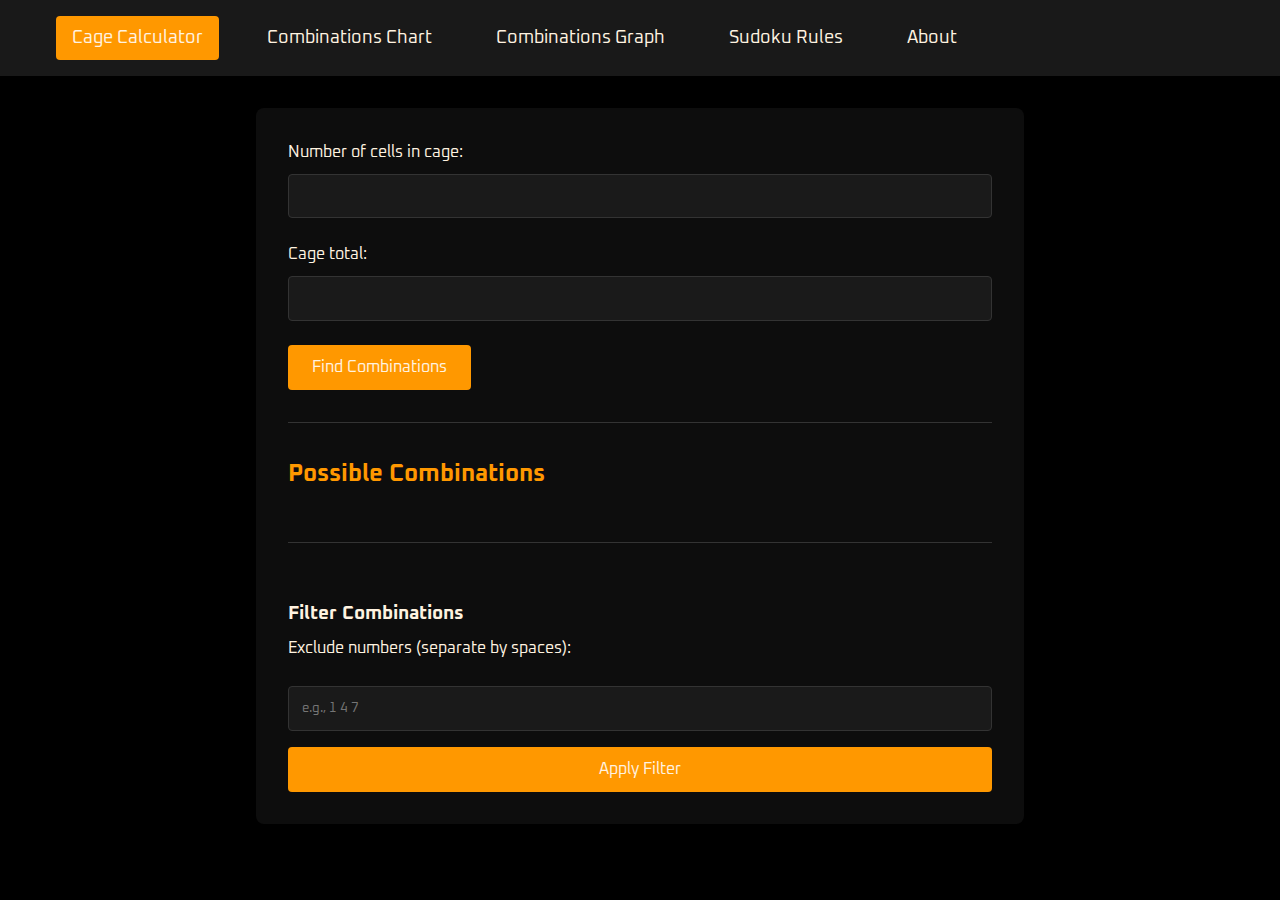
<file: index.html>
<!DOCTYPE html>
<html lang="en">
<head>
    <meta charset="UTF-8">
    <meta name="viewport" content="width=device-width, initial-scale=1.0">
    <title>Killer Sudoku Helper</title>
    <link rel="preconnect" href="https://fonts.googleapis.com">
    <link rel="preconnect" href="https://fonts.gstatic.com" crossorigin>
    <link href="https://fonts.googleapis.com/css2?family=Oxanium:wght@200..800&display=swap" rel="stylesheet">
    <link rel="stylesheet" href="styles.css">
</head>
<body>
<nav class="top-menu">
    <div class="nav-content">
        <a href="index.html" class="active">Cage Calculator</a>
        <a href="combinations-chart.html">Combinations Chart</a>
        <a href="combinations-graphs.html">Combinations Graph</a>
        <a href="rules.html">Sudoku Rules</a>
        <a href="about.html">About</a>
    </div>
</nav>

    <main>        
        <div class="calculator-container">
            <div class="calculator-form">
                <form id="cageForm">
                    <div class="form-group">
                        <label for="cellCount">Number of cells in cage:</label>
                        <input type="number" id="cellCount" name="cellCount" min="1" max="9" required>
                    </div>
                    
                    <div class="form-group">
                        <label for="cageTotal">Cage total:</label>
                        <input type="number" id="cageTotal" name="cageTotal" min="1" max="45" required>
                    </div>

                    <button type="submit">Find Combinations</button>
                </form>
            </div>

            <div id="results" class="results">
                <h2>Possible Combinations</h2>
                <div id="combinations-list" class="combinations-list">
                    <!-- Results will be displayed here -->
                </div>
            </div>

            <div class="filter-section">
                <h3>Filter Combinations</h3>
                <div class="number-filter">
                    <label for="excludeNumbers">Exclude numbers (separate by spaces):</label>
                    <input type="text" id="excludeNumbers" placeholder="e.g., 1 4 7">
                    <button id="applyFilter">Apply Filter</button>
                </div>
            </div>
        </div>
    </main>

    <script src="script.js"></script>
</body>
</html>
</file>
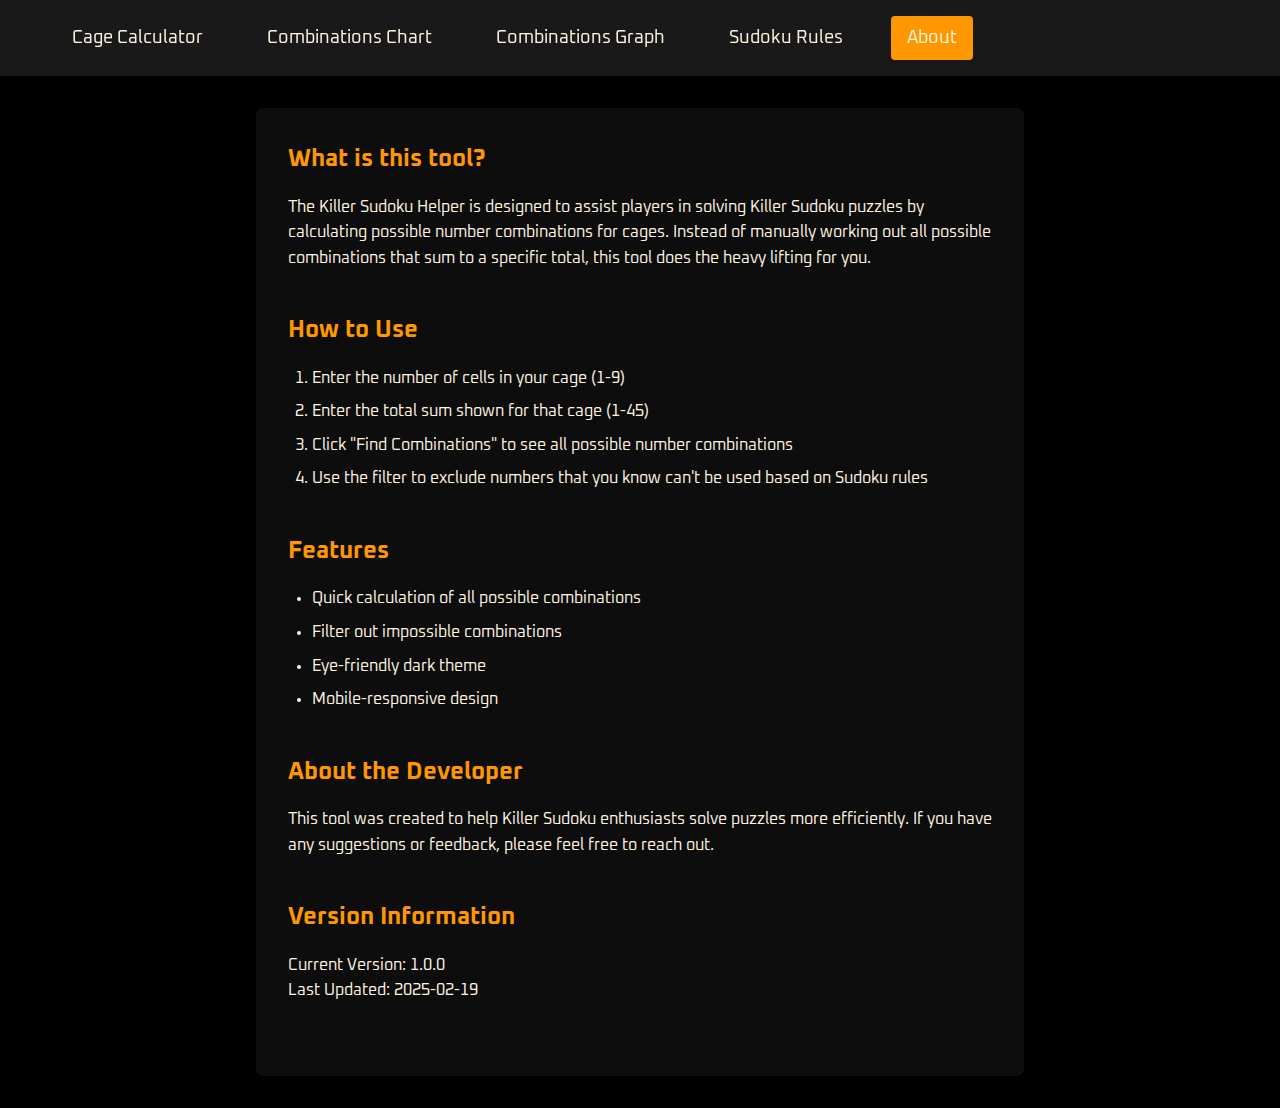
<file: about.html>
<!DOCTYPE html>
<html lang="en">
<head>
    <meta charset="UTF-8">
    <meta name="viewport" content="width=device-width, initial-scale=1.0">
    <title>About - Killer Sudoku Helper</title>
    <link rel="preconnect" href="https://fonts.googleapis.com">
    <link rel="preconnect" href="https://fonts.gstatic.com" crossorigin>
    <link href="https://fonts.googleapis.com/css2?family=Oxanium:wght@200..800&display=swap" rel="stylesheet">
    <link rel="stylesheet" href="styles.css">
</head>
<body>
<nav class="top-menu">
    <div class="nav-content">
        <a href="index.html">Cage Calculator</a>
        <a href="combinations-chart.html">Combinations Chart</a>
        <a href="combinations-graphs.html">Combinations Graph</a>
        <a href="rules.html">Sudoku Rules</a>
        <a href="about.html" class="active">About</a>
    </div>
</nav>

    <main>        
        <div class="content-container">
            <section class="about-section">
                <h2>What is this tool?</h2>
                <p>The Killer Sudoku Helper is designed to assist players in solving Killer Sudoku puzzles by calculating possible number combinations for cages. Instead of manually working out all possible combinations that sum to a specific total, this tool does the heavy lifting for you.</p>
            </section>

            <section class="about-section">
                <h2>How to Use</h2>
                <ol>
                    <li>Enter the number of cells in your cage (1-9)</li>
                    <li>Enter the total sum shown for that cage (1-45)</li>
                    <li>Click "Find Combinations" to see all possible number combinations</li>
                    <li>Use the filter to exclude numbers that you know can't be used based on Sudoku rules</li>
                </ol>
            </section>

            <section class="about-section">
                <h2>Features</h2>
                <ul>
                    <li>Quick calculation of all possible combinations</li>
                    <li>Filter out impossible combinations</li>
                    <li>Eye-friendly dark theme</li>
                    <li>Mobile-responsive design</li>
                </ul>
            </section>

            <section class="about-section">
                <h2>About the Developer</h2>
                <p>This tool was created to help Killer Sudoku enthusiasts solve puzzles more efficiently. If you have any suggestions or feedback, please feel free to reach out.</p>
            </section>

            <section class="about-section">
                <h2>Version Information</h2>
                <p>Current Version: 1.0.0</p>
                <p>Last Updated: 2025-02-19</p>
            </section>
        </div>
    </main>
</body>
</html>
</file>
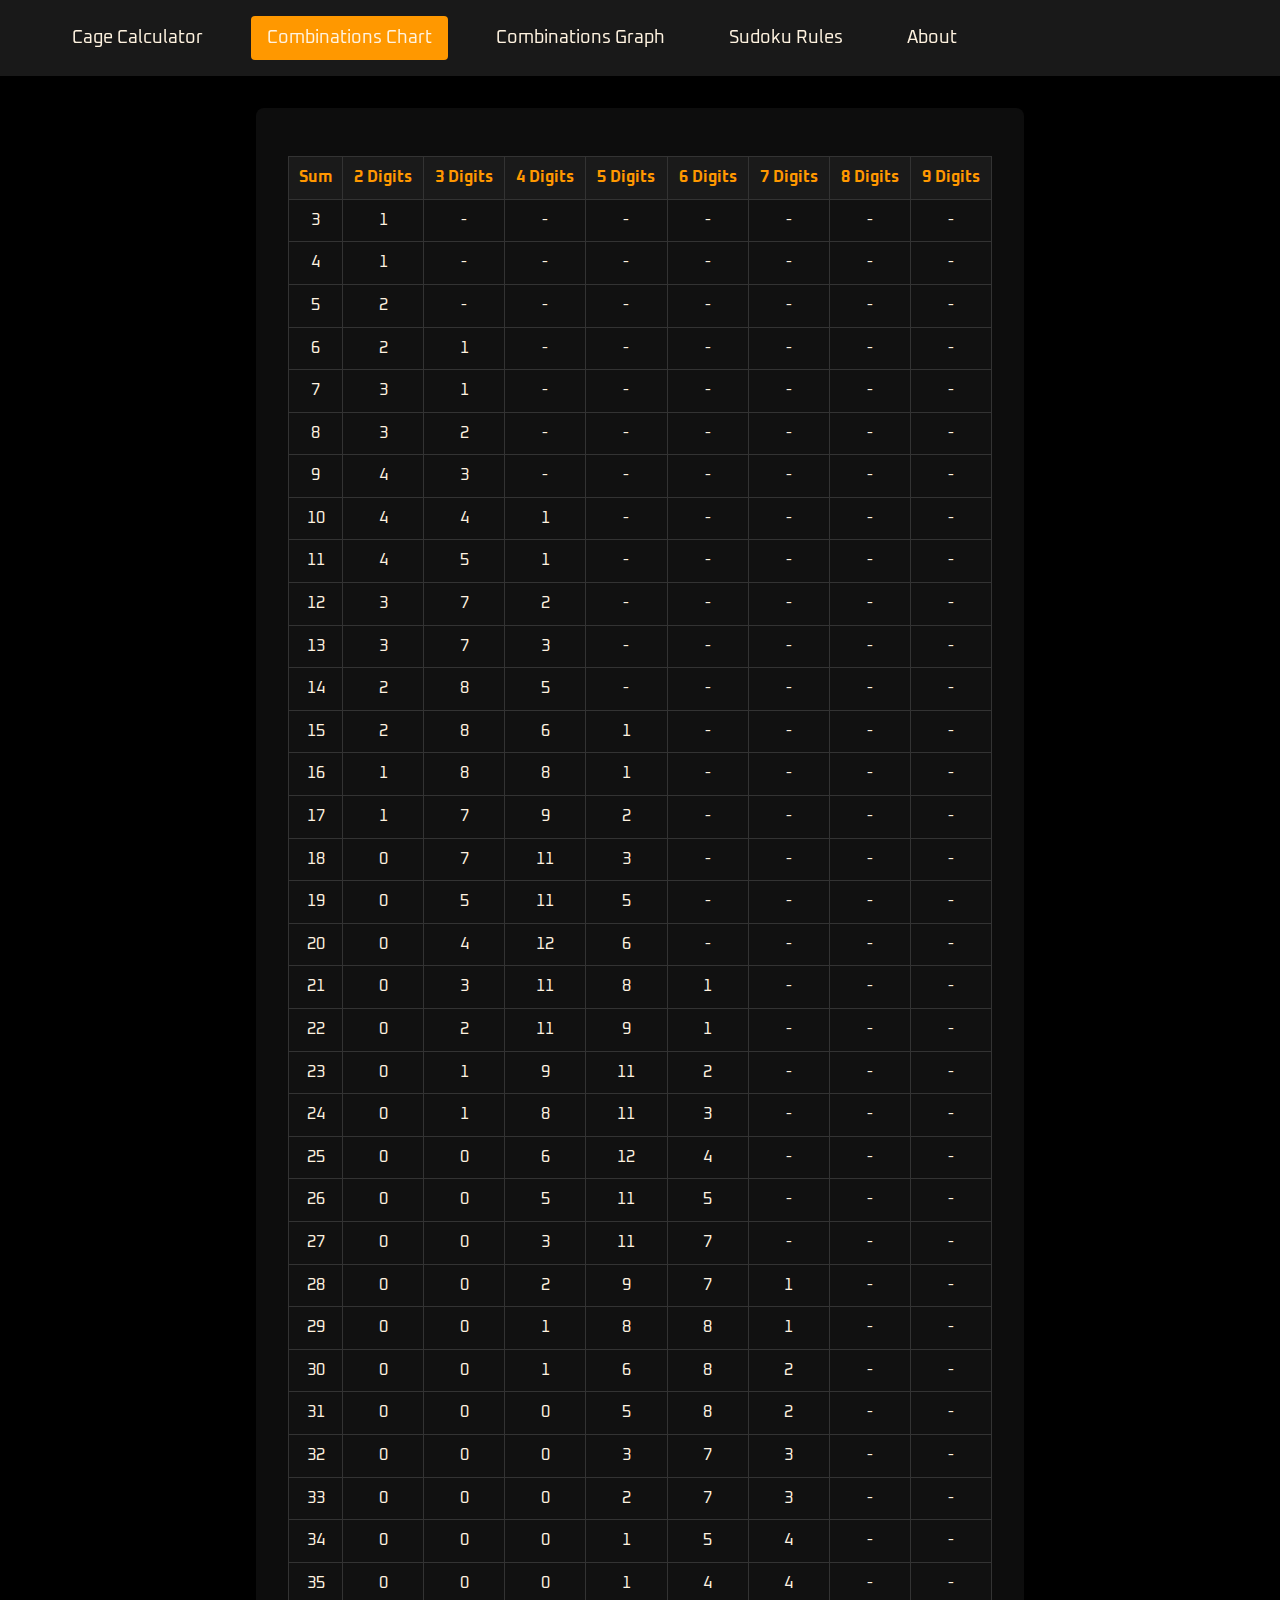
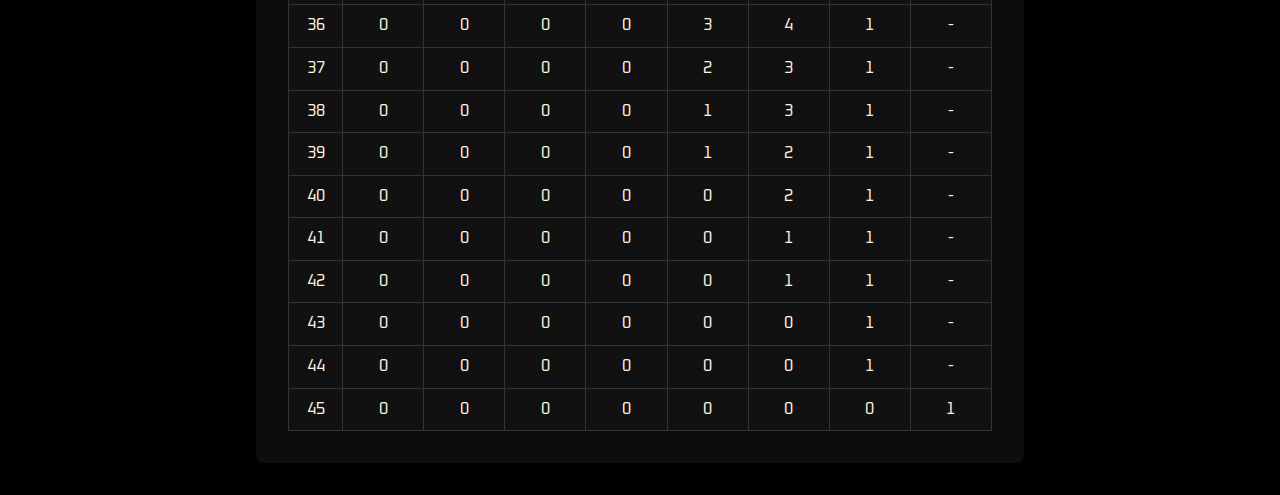
<file: combinations-chart.html>
<!DOCTYPE html>
<html lang="en">
<head>
    <meta charset="UTF-8">
    <meta name="viewport" content="width=device-width, initial-scale=1.0">
    <title>Combinations Chart - Killer Sudoku Helper</title>
    <link rel="preconnect" href="https://fonts.googleapis.com">
    <link rel="preconnect" href="https://fonts.gstatic.com" crossorigin>
    <link href="https://fonts.googleapis.com/css2?family=Oxanium:wght@200..800&display=swap" rel="stylesheet">
    <link rel="stylesheet" href="styles.css">
    <link rel="stylesheet" href="modal.css">
</head>
<body>
<nav class="top-menu">
    <div class="nav-content">
        <a href="index.html">Cage Calculator</a>
        <a href="combinations-chart.html" class="active">Combinations Chart</a>
        <a href="combinations-graphs.html">Combinations Graph</a>
        <a href="rules.html">Sudoku Rules</a>
        <a href="about.html">About</a>
    </div>
</nav>

    <main>        
        <div class="content-container">
            <div class="chart-container">
                <table id="combinationsTable" class="combinations-table">
                    <thead>
                        <tr>
                            <th>Sum</th>
                            <th>2 Digits</th>
                            <th>3 Digits</th>
                            <th>4 Digits</th>
                            <th>5 Digits</th>
                            <th>6 Digits</th>
                            <th>7 Digits</th>
                            <th>8 Digits</th>
                            <th>9 Digits</th>
                        </tr>
                    </thead>
                    <tbody>
                        <!-- Will be filled by JavaScript -->
                    </tbody>
                </table>
            </div>
        </div>
    </main>

    <!-- Modal -->
    <div id="combinationModal" class="modal">
        <div class="modal-content">
            <span class="close-button">&times;</span>
            <h2 id="modalTitle">Combinations</h2>
            <div id="modalContent" class="modal-combinations">
                <!-- Will be filled by JavaScript -->
            </div>
        </div>
    </div>

    <script src="combinations-chart.js"></script>
</body>
</html>
</file>
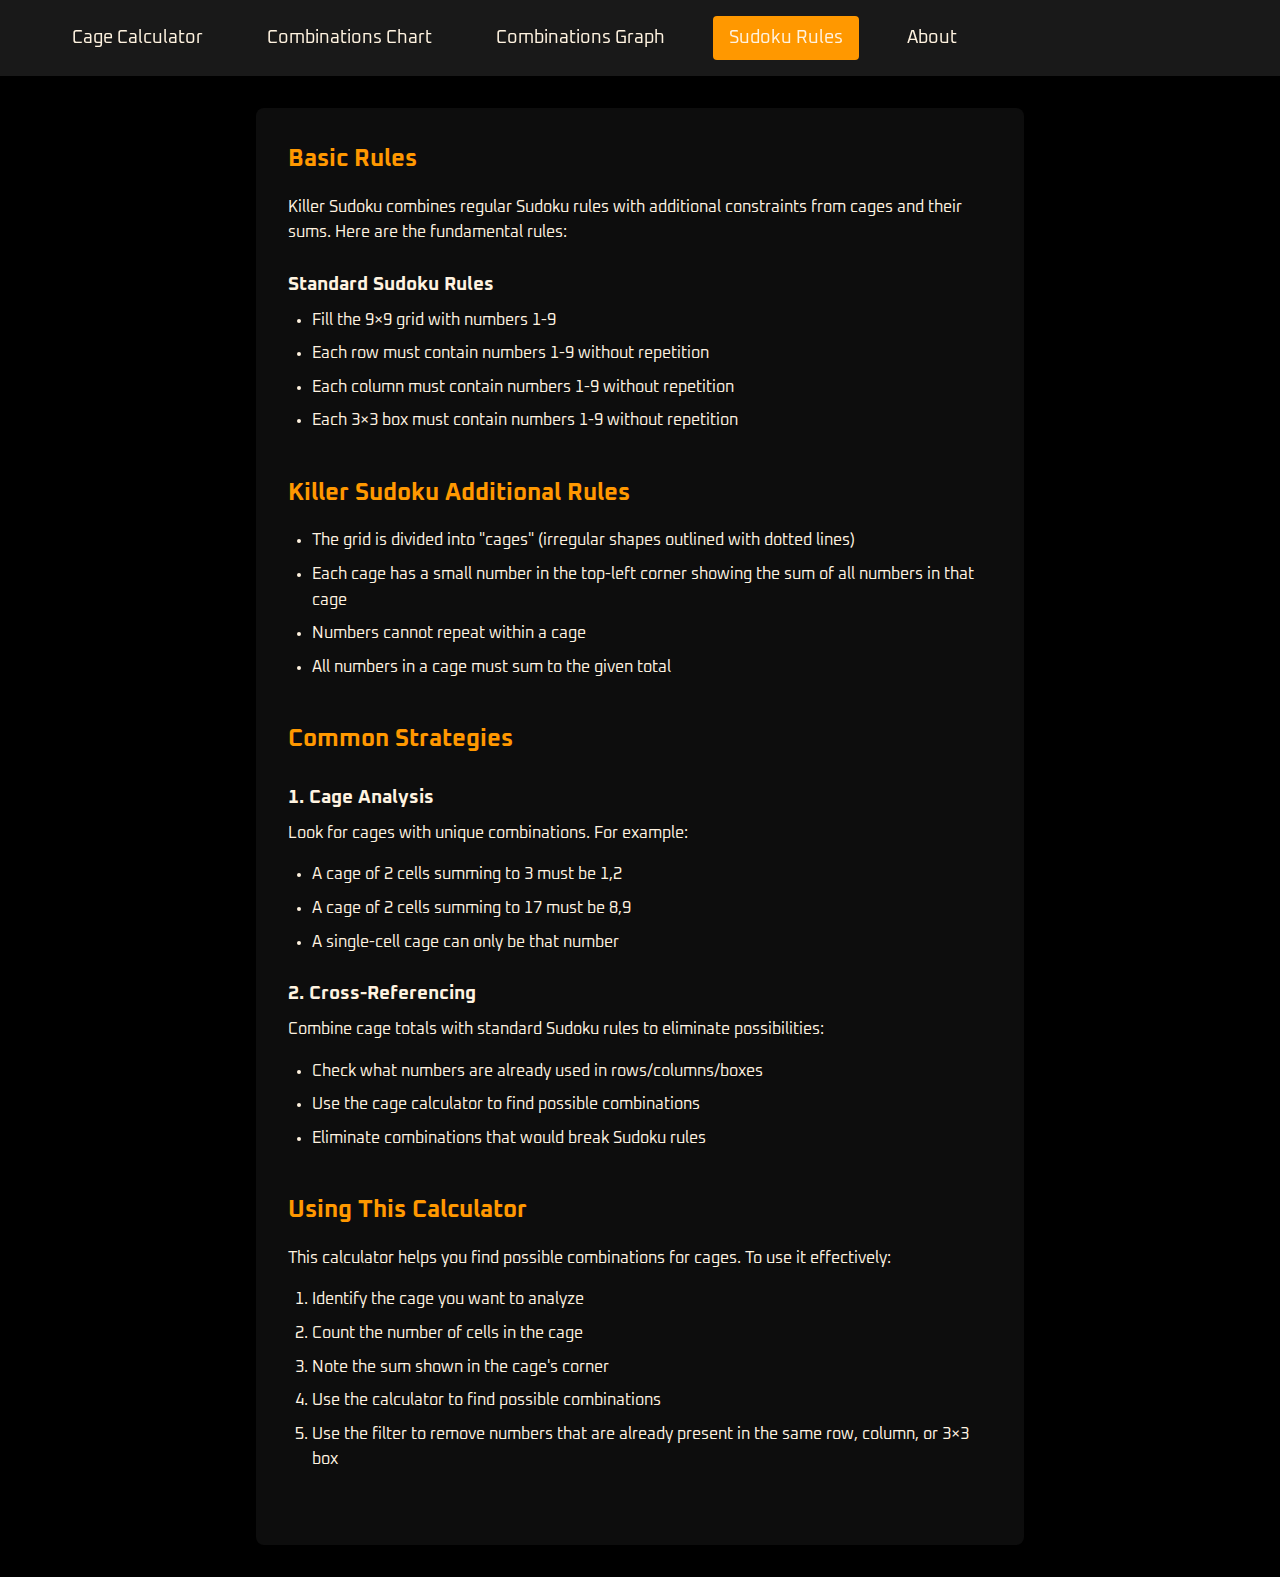
<file: rules.html>
<!DOCTYPE html>
<html lang="en">
<head>
    <meta charset="UTF-8">
    <meta name="viewport" content="width=device-width, initial-scale=1.0">
    <title>Rules - Killer Sudoku Helper</title>
    <link rel="preconnect" href="https://fonts.googleapis.com">
    <link rel="preconnect" href="https://fonts.gstatic.com" crossorigin>
    <link href="https://fonts.googleapis.com/css2?family=Oxanium:wght@200..800&display=swap" rel="stylesheet">
    <link rel="stylesheet" href="styles.css">
</head>
<body>
<nav class="top-menu">
    <div class="nav-content">
        <a href="index.html">Cage Calculator</a>
        <a href="combinations-chart.html">Combinations Chart</a>
        <a href="combinations-graphs.html">Combinations Graph</a>
        <a href="rules.html" class="active">Sudoku Rules</a>
        <a href="about.html">About</a>
    </div>
</nav>

    <main>       
        <div class="content-container">
            <section class="rules-section">
                <h2>Basic Rules</h2>
                <p>Killer Sudoku combines regular Sudoku rules with additional constraints from cages and their sums. Here are the fundamental rules:</p>
                
                <h3>Standard Sudoku Rules</h3>
                <ul>
                    <li>Fill the 9×9 grid with numbers 1-9</li>
                    <li>Each row must contain numbers 1-9 without repetition</li>
                    <li>Each column must contain numbers 1-9 without repetition</li>
                    <li>Each 3×3 box must contain numbers 1-9 without repetition</li>
                </ul>
            </section>

            <section class="rules-section">
                <h2>Killer Sudoku Additional Rules</h2>
                <ul>
                    <li>The grid is divided into "cages" (irregular shapes outlined with dotted lines)</li>
                    <li>Each cage has a small number in the top-left corner showing the sum of all numbers in that cage</li>
                    <li>Numbers cannot repeat within a cage</li>
                    <li>All numbers in a cage must sum to the given total</li>
                </ul>
            </section>

            <section class="rules-section">
                <h2>Common Strategies</h2>
                <h3>1. Cage Analysis</h3>
                <p>Look for cages with unique combinations. For example:</p>
                <ul>
                    <li>A cage of 2 cells summing to 3 must be 1,2</li>
                    <li>A cage of 2 cells summing to 17 must be 8,9</li>
                    <li>A single-cell cage can only be that number</li>
                </ul>

                <h3>2. Cross-Referencing</h3>
                <p>Combine cage totals with standard Sudoku rules to eliminate possibilities:</p>
                <ul>
                    <li>Check what numbers are already used in rows/columns/boxes</li>
                    <li>Use the cage calculator to find possible combinations</li>
                    <li>Eliminate combinations that would break Sudoku rules</li>
                </ul>
            </section>

            <section class="rules-section">
                <h2>Using This Calculator</h2>
                <p>This calculator helps you find possible combinations for cages. To use it effectively:</p>
                <ol>
                    <li>Identify the cage you want to analyze</li>
                    <li>Count the number of cells in the cage</li>
                    <li>Note the sum shown in the cage's corner</li>
                    <li>Use the calculator to find possible combinations</li>
                    <li>Use the filter to remove numbers that are already present in the same row, column, or 3×3 box</li>
                </ol>
            </section>
        </div>
    </main>
</body>
</html>
</file>
<file: styles.css>
:root {
    --background-color: #000000;
    --text-color: #fff3e0;
    --accent-color: #ff9800;
    --input-background: #1a1a1a;
    --hover-color: #ff5722;
    --border-color: #333333;
}

* {
    margin: 0;
    padding: 0;
    box-sizing: border-box;
}

body {
    background-color: var(--background-color);
    color: var(--text-color);
    font-family: 'Oxanium', cursive;
    line-height: 1.6;
    min-height: 100vh;
}

.top-menu {
    background-color: rgba(26, 26, 26, 0.95);
    padding: 1rem 0;
    position: sticky;
    top: 0;
    z-index: 1000;
    box-shadow: 0 2px 8px rgba(0, 0, 0, 0.3);
}

.nav-content {
    max-width: 1200px;
    margin: 0 auto;
    padding: 0 1rem;
    display: flex;
    gap: 2rem;
}

.top-menu a {
    color: var(--text-color);
    text-decoration: none;
    font-size: 1.1rem;
    padding: 0.5rem 1rem;
    border-radius: 4px;
    transition: all 0.3s ease;
}

.top-menu a:hover,
.top-menu a.active {
    background-color: var(--accent-color);
}

main {
    max-width: 800px;
    margin: 2rem auto;
    padding: 0 1rem;
}

h1 {
    text-align: center;
    margin-bottom: 2rem;
    color: var(--accent-color);
}

.calculator-container {
    background-color: rgba(26, 26, 26, 0.5);
    border-radius: 8px;
    padding: 2rem;
    box-shadow: 0 4px 6px rgba(0, 0, 0, 0.1);
}

.form-group {
    margin-bottom: 1.5rem;
}

label {
    display: block;
    margin-bottom: 0.5rem;
}

input[type="number"],
input[type="text"] {
    width: 100%;
    padding: 0.8rem;
    background-color: var(--input-background);
    border: 1px solid var(--border-color);
    border-radius: 4px;
    color: var(--text-color);
    font-family: 'Oxanium', cursive;
}

button {
    background-color: var(--accent-color);
    color: var(--text-color);
    padding: 0.8rem 1.5rem;
    border: none;
    border-radius: 4px;
    cursor: pointer;
    font-family: 'Oxanium', cursive;
    font-size: 1rem;
    transition: background-color 0.3s ease;
}

button:hover {
    background-color: var(--hover-color);
}

.results {
    margin-top: 2rem;
    padding-top: 2rem;
    border-top: 1px solid var(--border-color);
}

.combinations-list {
    display: flex;
    flex-wrap: wrap;
    gap: 1rem;
    margin-top: 1rem;
}

.combination {
    background-color: var(--input-background);
    padding: 0.5rem 1rem;
    border-radius: 4px;
    border: 1px solid var(--border-color);
}

.filter-section {
    margin-top: 2rem;
    padding-top: 2rem;
    border-top: 1px solid var(--border-color);
}

.number-filter {
    display: flex;
    flex-direction: column;
    gap: 1rem;
}

@media (max-width: 600px) {
    .nav-content {
        flex-direction: column;
        align-items: center;
    }
}

.content-container {
    background-color: rgba(26, 26, 26, 0.5);
    border-radius: 8px;
    padding: 2rem;
    margin-bottom: 2rem;
}

.about-section,
.rules-section {
    margin-bottom: 2.5rem;
}

h2 {
    color: var(--accent-color);
    margin-bottom: 1rem;
}

h3 {
    color: var(--text-color);
    margin: 1.5rem 0 0.5rem 0;
}

ul, ol {
    margin-left: 1.5rem;
    margin-bottom: 1rem;
}

li {
    margin-bottom: 0.5rem;
}

.rules-section p {
    margin-bottom: 1rem;
}

@media (max-width: 600px) {
    .content-container {
        padding: 1rem;
    }
}
</file>
<file: modal.css>
.combinations-table {
    width: 100%;
    border-collapse: collapse;
    margin-top: 1rem;
}

.combinations-table th,
.combinations-table td {
    border: 1px solid var(--border-color);
    padding: 0.5rem;
    text-align: center;
}

.combinations-table th {
    background-color: var(--input-background);
    color: var(--accent-color);
}

.combinations-table td {
    background-color: rgba(26, 26, 26, 0.3);
}

.combination-link {
    color: var(--text-color);
    text-decoration: none;
    cursor: pointer;
}

.combination-link:hover {
    color: var(--accent-color);
}

/* Modal styles */
.modal {
    display: none;
    position: fixed;
    z-index: 1000;
    left: 0;
    top: 0;
    width: 100%;
    height: 100%;
    background-color: rgba(0, 0, 0, 0.8);
}

.modal-content {
    background-color: var(--background-color);
    border: 1px solid var(--border-color);
    border-radius: 8px;
    margin: 15% auto;
    padding: 2rem;
    width: 80%;
    max-width: 600px;
    position: relative;
}

.close-button {
    color: var(--text-color);
    float: right;
    font-size: 28px;
    font-weight: bold;
    cursor: pointer;
}

.close-button:hover {
    color: var(--accent-color);
}

.modal-combinations {
    margin-top: 1rem;
    display: flex;
    flex-wrap: wrap;
    gap: 0.5rem;
}

.combination-item {
    background-color: var(--input-background);
    padding: 0.5rem 1rem;
    border-radius: 4px;
    border: 1px solid var(--border-color);
}

@media (max-width: 768px) {
    .combinations-table {
        font-size: 0.9rem;
    }

    .combinations-table th,
    .combinations-table td {
        padding: 0.25rem;
    }
}
</file>
